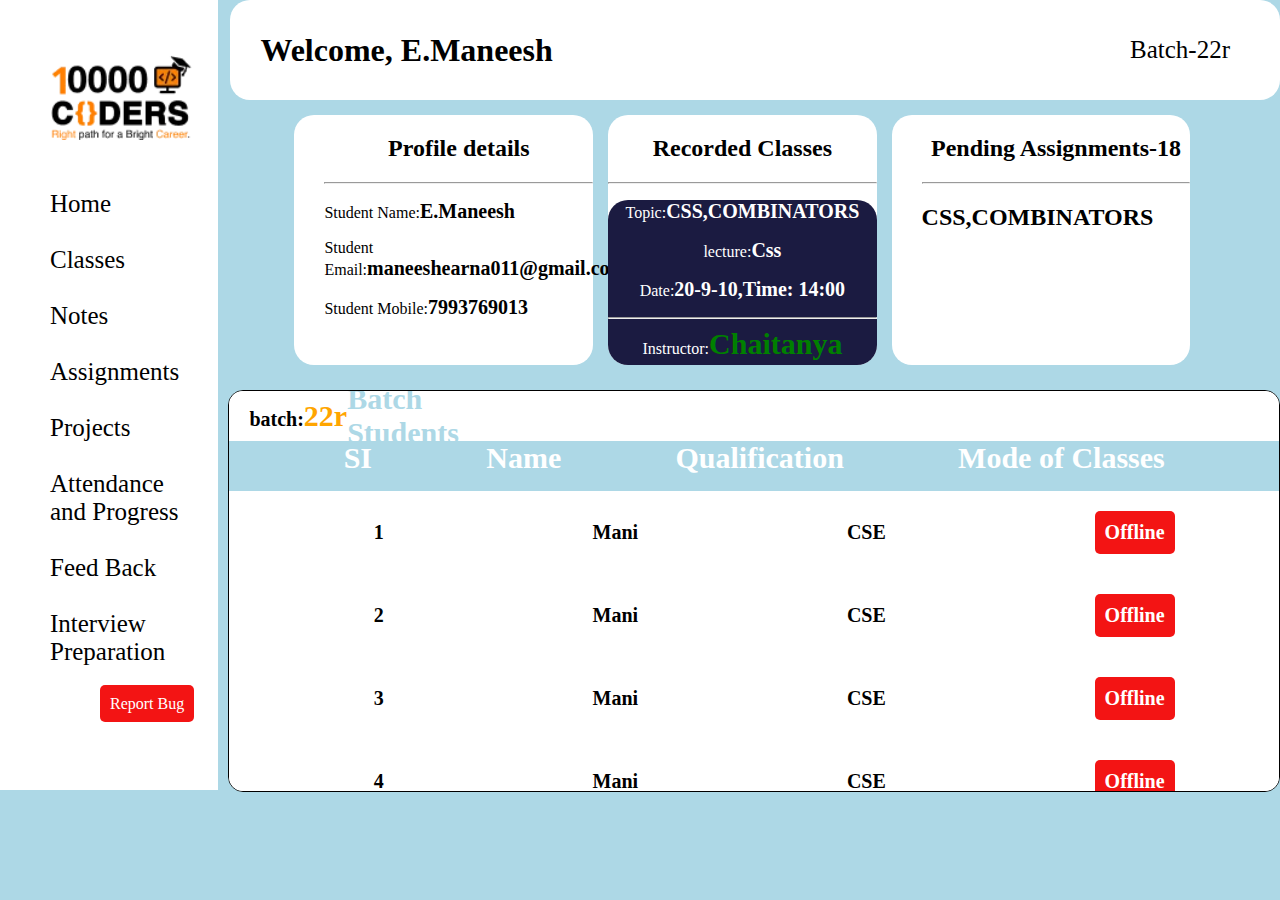
<file: index.html>
<!DOCTYPE html>
<html lang="en">

<head>
    <meta charset="UTF-8">
    <meta name="viewport" content="width=device-width, initial-scale=1.0">
    <title>10000 Coders</title>
    <link rel="stylesheet" href="styles.css">
</head>

<body style="background-color:lightblue;">
    <header>
        <h1>Welcome, E.Maneesh</h1>
        <nav>
            <div class="div2">
                <P>Batch-22r</P>
            </div>
        </nav>
    </header>
    <aside>
        <img class="div3" src="10000coders-logo.webp">
        <div class="div4">
            <a href="#">Home</a><br><br>
            <a href="./index1.html">Classes</a><br><br>
            <a href="#">Notes</a><br><br>
            <a href="#">Assignments</a><br><br>
            <a href="#">Projects</a><br><br>
            <a href="#">Attendance and Progress</a><br><br>
            <a href="#">Feed Back</a><br><br>
            <a href="#">Interview Preparation</a><br><br>
        </div>
        <div class="div5">
            <a input type= "button" class="bookmark" href="#">Report Bug</a>
        </div>
    </aside>
    <div class="container">
     <div class="container1">
        <div class="box1">
            <h2>Profile details</h2>
            <hr>
         </div>
         <p>Student Name:<span class="bold1">E.Maneesh</span></p>
         <p>Student Email:<span class="bold1">maneeshearna011@gmail.com</span></p>
         <p>Student Mobile:<span class="bold1">7993769013</span></p>
     </div>
     <div class="container2">
        <div class="box2">
            <h2>Recorded Classes</h2><hr>
        </div>
        <div class="box22">
        <p>Topic:<span class="bold2">CSS,COMBINATORS</span></p>
        <p>lecture:<span class="bold2">Css</span></p>
        <p>Date:<span class="bold2">20-9-10,Time: 14:00</span></p><hr>
        <div>Instructor:<span class="bold3">Chaitanya</span></div>
        </div>
     </div>
     <div class="container3">
       <div class="box3">
        <i class="fa-solid fa-clipboard fa-2x"></i>
       <h2>Pending Assignments-18</h2><hr>
     </div>
       <h2>CSS,COMBINATORS</h2>
     </div>
     </div>
     <div class="dashboard"> 
         <div class="box4">
        <span class="icon1">batch:<span class="icon2">22r</span></span>
        <span class="icon3">Batch Students</span>
         </div>
         <div class="box5">
            <li>SI</li>
            <li>Name</li>
            <li>Qualification</li>
            <li>Mode of Classes</li>
         </div>
         <div class="box6">
            <Ul>
                <li>1</li>
                <li>Mani</li>
                <li>CSE</li>
                <a input type= "button" class="box7" href="#">Offline</a>
            </Ul>
            <ul>
                <li>2</li>
                <li>Mani</li>
                <li>CSE</li>
                <a input type= "button" class="box7" href="#">Offline</a>
            </ul>
            <ul>
                <li>3</li>
                <li>Mani</li>
                <li>CSE</li>
                <a input type= "button" class="box7" href="#">Offline</a>
            </ul>
            <ul>
                <li>4</li>
                <li>Mani</li>
                <li>CSE</li>
                <a input type= "button" class="box7" href="#">Offline</a>
            </ul>
            <ul>
                <li>5</li>
                <li>Mani</li>
                <li>CSE</li>
                <a input type= "button" class="box7" href="#">Offline</a>
            </ul>
            <ul>
                <li>6</li>
                <li>Mani</li>
                <li>CSE</li>
                <a input type= "button" class="box7" href="#">Offline</a>
            </ul>
            <ul>
                <li>7</li>
                <li>Mani</li>
                <li>CSE</li>
                <a input type= "button" class="box7" href="#">Offline</a>
            </ul>
            <ul>
                <li>8</li>
                <li>Mani</li>
                <li>CSE</li>
                <a input type= "button" class="box7" href="#">Offline</a>
            </ul>
            <Ul>
                <li>9</li>
                <li>Mani</li>
                <li>CSE</li>
                <a input type= "button" class="box7" href="#">Offline</a>
            </Ul>
            <ul>
                <li>10</li>
                <li>Mani</li>
                <li>CSE</li>
                <a input type= "button" class="box7" href="#">Offline</a>
            </ul>
            <ul>
                <li>11</li>
                <li>Mani</li>
                <li>CSE</li>
                <a input type= "button" class="box7" href="#">Offline</a>
            </ul>
            <ul>
                <li>12</li>
                <li>Mani</li>
                <li>CSE</li>
                <a input type= "button" class="box7" href="#">Offline</a>
            </ul>
            <ul>
                <li>13</li>
                <li>Mani</li>
                <li>CSE</li>
                <a input type= "button" class="box7" href="#">Offline</a>
            </ul>
            <ul>
                <li>14</li>
                <li>Mani</li>
                <li>CSE</li>
                <a input type= "button" class="box7" href="#">Offline</a>
            </ul>
            <ul>
                <li>15</li>
                <li>Mani</li>
                <li>CSE</li>
                <a input type= "button" class="box7" href="#">Offline</a>
            </ul>
            <ul>
                <li>16</li>
                <li>Mani</li>
                <li>CSE</li>
                <a input type= "button" class="box7" href="#">Offline</a>
            </ul>
            <Ul>
                <li>17</li>
                <li>Mani</li>
                <li>CSE</li>
                <a input type= "button" class="box7" href="#">Offline</a>
            </Ul>
            <ul>
                <li>18</li>
                <li>Mani</li>
                <li>CSE</li>
                <a input type= "button" class="box7" href="#">Offline</a>
            </ul>
            <ul>
                <li>19</li>
                <li>Mani</li>
                <li>CSE</li>
                <a input type= "button" class="box7" href="#">Offline</a>
            </ul>
            <ul>
                <li>20</li>
                <li>Mani</li>
                <li>CSE</li>
                <a input type= "button" class="box7" href="#">Offline</a>
            </ul>
            <ul>
                <li>21</li>
                <li>Mani</li>
                <li>CSE</li>
                <a input type= "button" class="box7" href="#">Offline</a>
            </ul>
            <ul>
                <li>22</li>
                <li>Mani</li>
                <li>CSE</li>
                <a input type= "button" class="box7" href="#">Offline</a>
            </ul>
            <ul>
                <li>23</li>
                <li>Mani</li>
                <li>CSE</li>
                <a input type= "button" class="box7" href="#">Offline</a>
            </ul>
            <ul>
                <li>24</li>
                <li>Mani</li>
                <li>CSE</li>
                <a input type= "button" class="box7" href="#">Offline</a>
            </ul>
         </div>
     </div>
</body>
</html>
</file>
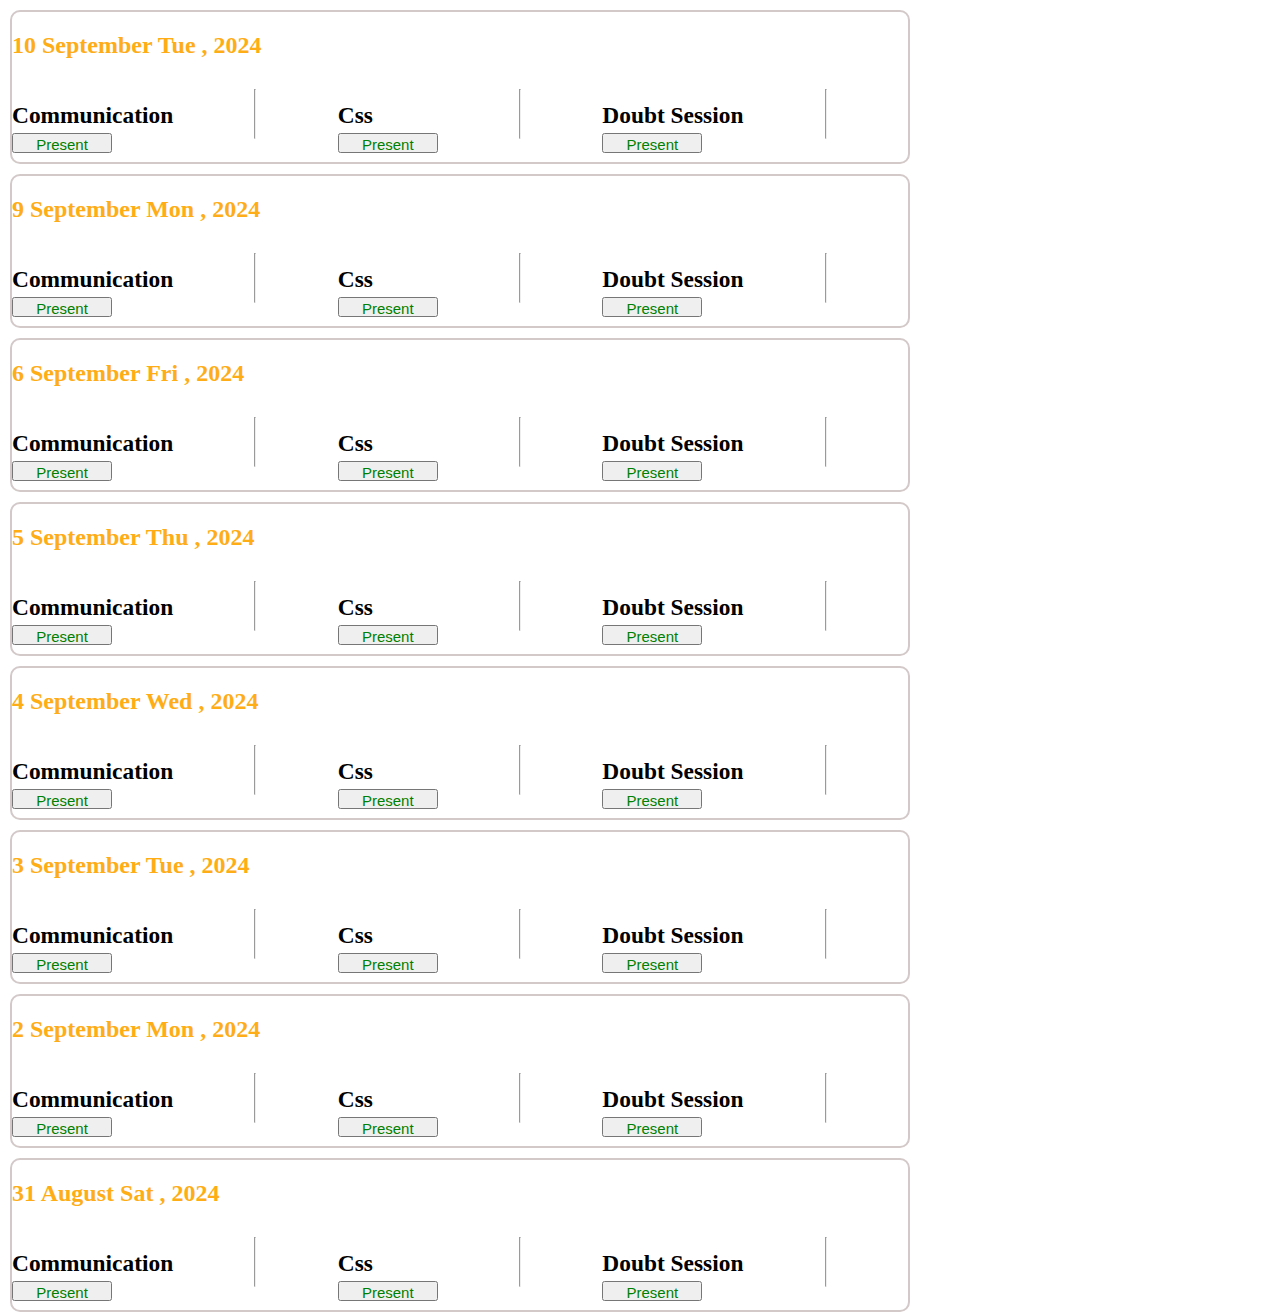
<file: index1.html>
<!DOCTYPE html>
<html lang="en">
<head>
    <meta charset="UTF-8">
    <meta name="viewport" content="width=device-width, initial-scale=1.0">
    <title>Document</title>
    <link rel="stylesheet" href="styles.css">
</head>
<body>
    <div class="classes">
        <div class="class class1">
        <h2>10 September Tue , 2024</h2>
        <div class="cl cl1">
         <h3>Communication<br><button class="btn">Present</button></h3>
         <hr>
         <h3>Css<br><button class="btn">Present</button></h3>
         <hr>
         <h3>Doubt Session<br><button class="btn">Present</button></h3>
         <hr>
        </div>
        </div>
        <div class="class class2">
            <h2>9 September Mon , 2024</h2>
            <div class="cl cl1">
             <h3>Communication<br><button class="btn">Present</button></h3>
             <hr>
             <h3>Css<br><button class="btn">Present</button></h3>
             <hr>
             <h3>Doubt Session<br><button class="btn">Present</button></h3>
             <hr>
            </div>
        </div>
        <div class="class class3">
            <h2>6 September Fri , 2024</h2>
            <div class="cl cl1">
             <h3>Communication<br><button class="btn">Present</button></h3>
             <hr>
             <h3>Css<br><button class="btn">Present</button></h3>
             <hr>
             <h3>Doubt Session<br><button class="btn">Present</button></h3>
             <hr>
            </div>
        </div>
        <div class="class class4">
            <h2>5 September Thu , 2024</h2>
            <div class="cl cl1">
             <h3>Communication<br><button class="btn">Present</button></h3>
             <hr>
             <h3>Css<br><button class="btn">Present</button></h3>
             <hr>
             <h3>Doubt Session<br><button class="btn">Present</button></h3>
             <hr>
            </div>
        </div>
        <div class="class class5">
            <h2>4 September Wed , 2024</h2>
            <div class="cl cl1">
             <h3>Communication<br><button class="btn">Present</button></h3>
             <hr>
             <h3>Css<br><button class="btn">Present</button></h3>
             <hr>
             <h3>Doubt Session<br><button class="btn">Present</button></h3>
             <hr>
            </div>
        </div>
        <div class="class class6">
            <h2>3 September Tue , 2024</h2>
            <div class="cl cl1">
             <h3>Communication<br><button class="btn">Present</button></h3>
             <hr>
             <h3>Css<br><button class="btn">Present</button></h3>
             <hr>
             <h3>Doubt Session<br><button class="btn">Present</button></h3>
             <hr>
            </div>
        </div>
        <div class="class class7">
            <h2>2 September Mon , 2024</h2>
            <div class="cl cl1">
             <h3>Communication<br><button class="btn">Present</button></h3>
             <hr>
             <h3>Css<br><button class="btn">Present</button></h3>
             <hr>
             <h3>Doubt Session<br><button class="btn">Present</button></h3>
             <hr>
            </div>
        </div>
        <div class="class class8">
            <h2>31 August Sat , 2024</h2>
            <div class="cl cl1">
             <h3>Communication<br><button class="btn">Present</button></h3>
             <hr>
             <h3>Css<br><button class="btn">Present</button></h3>
             <hr>
             <h3>Doubt Session<br><button class="btn">Present</button></h3>
             <hr>
            </div>
        </div>
    </div>
</body>
</html>
</file>
<file: styles.css>
body{
    padding: 0%;
    margin: 0%;
    font-family: poppins;
}
header{
    display: flex;
    align-items: center;
    justify-content: space-between;
    width: 82%;
    height: 100px;
    background-color: white;
    float: right;
    border-radius: 20px;
}
header h1{
    padding-left: 30px;
}
aside{
    padding: 0%;
    display: flex;
    flex-direction: column;
    background-color: white;
    list-style-type: none;
    width: 17%;
    min-height: 790px;
    position: fixed;
}
.div2{
    padding-right: 50px;
    font-size: 25px;
    font-weight: 20px;
}
.div3{
    padding: 50px;
    width: 150px;
    height: 90px;
}
.div4{
    width: 150px;
    height: 5px;
    padding-left: 50px;
    font-size: 25px;
    text-decoration: none;
}
.div4 a{
    color: black;
    text-decoration: none;
}
.div3 a:hover{
    color: orange;
}
.bookmark{
    background-color: rgb(243, 20, 20);
    border-radius: 5px;
    color: #fff;
    padding: 10px;
    text-decoration: none;
    text-align: center;
}
.div5{
    padding-top: 500px;
    padding-left: 100px;  
}
.container{
    display: flex;
    justify-content: space-between;
    float: right;
    align-items: center;
    width: 70%;
    height: 200px;
    background-color: lightblue;
    float: right;
    padding-top: 40px;
    padding-right: 7%;
}
.container1{
    width: 30%;
    height: 250px;
    background-color: #fff;
    border-radius: 20px;
    padding-left: 30px;
}
.box1{
    text-align: center;
}
.box1 h2{
    color: black;
}
.box2 h2{
    color: black;
}
.box3 h2{
    color: black;
}
.bold1{
    font-weight: bolder;
    font-size: 20px;
}
.bold2{
    font-weight: bolder;
    font-size: 20px;
}
.bold3{
    text-align: center;
    font-weight: bolder;
    font-size: 30px;
    color: green;
}
.bold4{
    font-weight: bolder;
    font-size: 20px;
    text-align: center;
}
.container2{
    width: 30%;
    height: 250px;
    color: black;
    background-color: white;
    border-radius: 20px;
}
.container3 h2{
    color: black;
}
.box2{
    text-align: center;
}
.box22{
    text-align: center;
    background-color: rgb(27, 27, 65);
    color: white;
    width: 100%;
    border-radius: 20px;
    height: 165px;
}
.container3{
    width: 30%;
    height: 250px;
    background-color: #fff;
    border-radius: 20px;
    padding-left: 30px;
    color: black;
}
.box3{
    text-align: center;
}
.fa-2x::before{
    font-size: 2em;

}
.dashboard{
    width: 82%;
    height: 400px;
    margin-top: 50px;
    background-color: white;
    /* margin: 10px 15px 10px 10px; */
    float: right;
    border-radius: 15px 15px;
    overflow: hidden;
    border: 1px solid ;
}
.box4{
  width: 100%;
  height: 50px;
  display: flex;
  justify-content: space-between;
  background-color: white;
  align-items: center;
}
.icon1{
    font-size: 20px;
    font-weight: bolder;
    padding-left: 20px;
}
.icon2{
    font-size: 30px;
    color: orange;
    font-weight: bolder;
}
.icon3{
    font-size: 30px;
    color: lightblue;
    font-weight: bolder;
    padding-right: 800px;
}
.box5{
    width: 100%;
    height: 50px;
    display: flex;
    justify-content: space-evenly;
    background-color: lightblue;
    font-size: 30px;
    color: #fff;
    font-weight: bold;
    list-style-type: none;
}
.box6{
    width: 100%;
    display: flex;
    flex-direction: column;
    justify-content: space-evenly;
    overflow: auto;
    height: inherit;
    background-color: white;
    font-size: 20px;
    font-weight: bold;
}
.box6 ul{
    display: flex;
    justify-content: space-around;
    align-items: center;
    list-style-type: none;
}
.box7{
    background-color: rgb(243, 20, 20);
    border-radius: 5px;
    color: #fff;
    padding: 10px;
    text-decoration: none;
    text-align: center;
}
.dashboard{
    bottom: 50vh;
}
.classes{
    width: 70%;
    height: 1300px;
}
.class{
    width: 100%;
    height: 150px;
    border-radius: 10px;
    background-color: white;
    border: rgb(211, 201, 201) solid 2px;
    margin: 10px;
}
.cl{
    width: 100%;
    height: 70px;
    display: flex;
    justify-content: space-between;
    flex-direction: row;
    font-size: 20px;
}
h2{
    color: rgb(255, 173, 22);
}
hr{
    color: black;
}
.btn{
    width: 100px;
    height: 20px;
    font-size: 15px;
    align-items: center;
    color: green;
}
</file>
